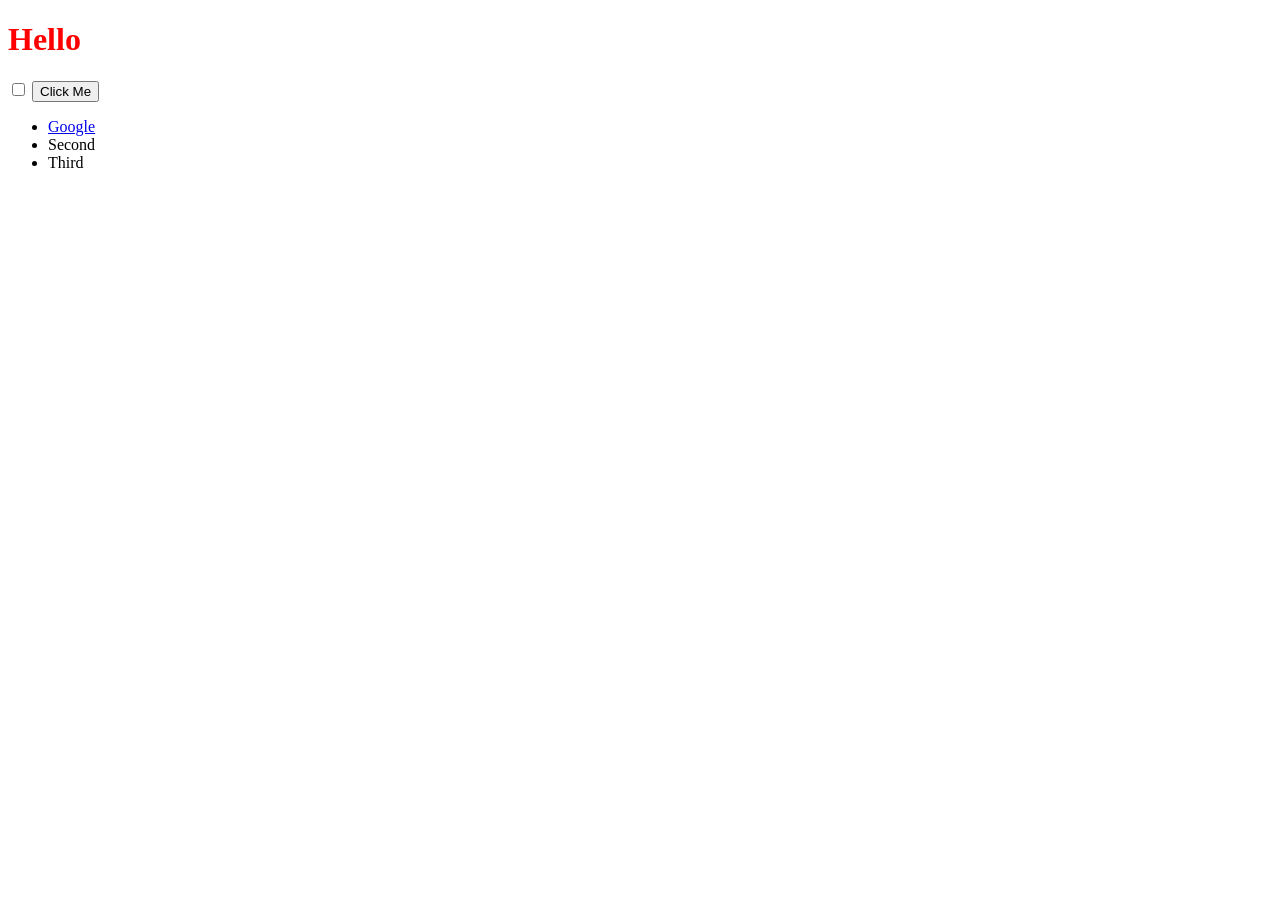
<file: 16.1 DOM Challenge Starting Files/index.html>
<!DOCTYPE html>
<html lang="en" dir="ltr">
  <head>
    <meta charset="utf-8">
    <title>My Website</title>
    <link rel="stylesheet" href="styles.css">

  </head>
  <body>

    <h1>Hello</h1>

    <input type="checkbox">

    <button style=":active color:red;">Click Me</button>

    <ul>
      <li class="list">
        <a href="https://www.google.com">Google</a>
      </li>
      <li class="list">Second</li>
      <li class="list">Third</li>
    </ul>

  </body>

</html>
</file>
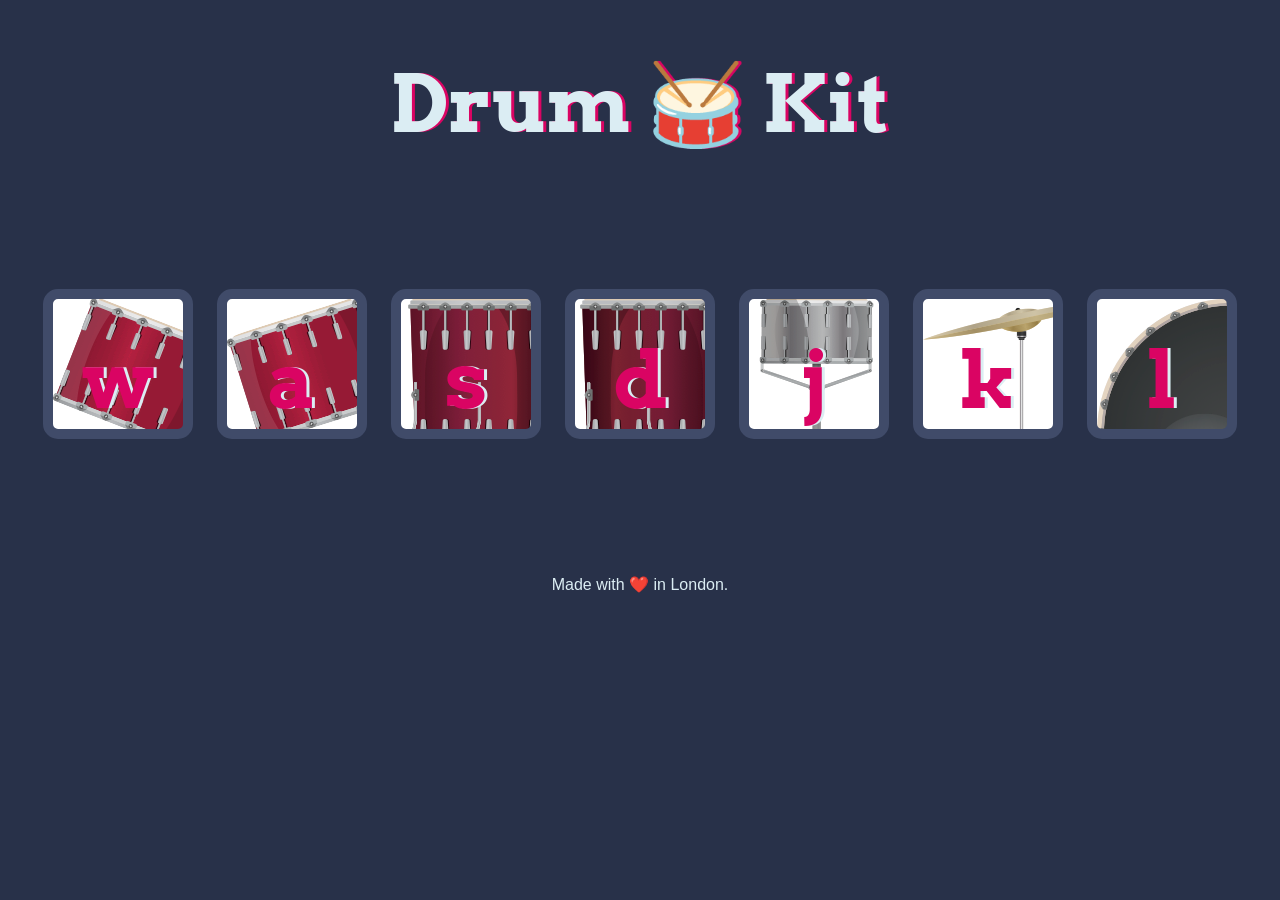
<file: 18.1 Drum Kit Starting Files/index.html>
<!DOCTYPE html>
<html lang="en" dir="ltr">

<head>
  <meta charset="utf-8">
  <title>Drum Kit</title>
  <link rel="stylesheet" href="styles.css">
  <link href="https://fonts.googleapis.com/css?family=Arvo" rel="stylesheet">
</head>

<body>

  <h1 id="title">Drum 🥁 Kit</h1>
  <div class="set">
    <button class="w drum">w</button>
    <button class="a drum">a</button>
    <button class="s drum">s</button>
    <button class="d drum">d</button>
    <button class="j drum">j</button>
    <button class="k drum">k</button>
    <button class="l drum">l</button>
  </div>


  <footer>
    Made with ❤️ in London.
  </footer>
  <script src = "index.js" charset="utf-8"></script>
</body>

</html>
</file>
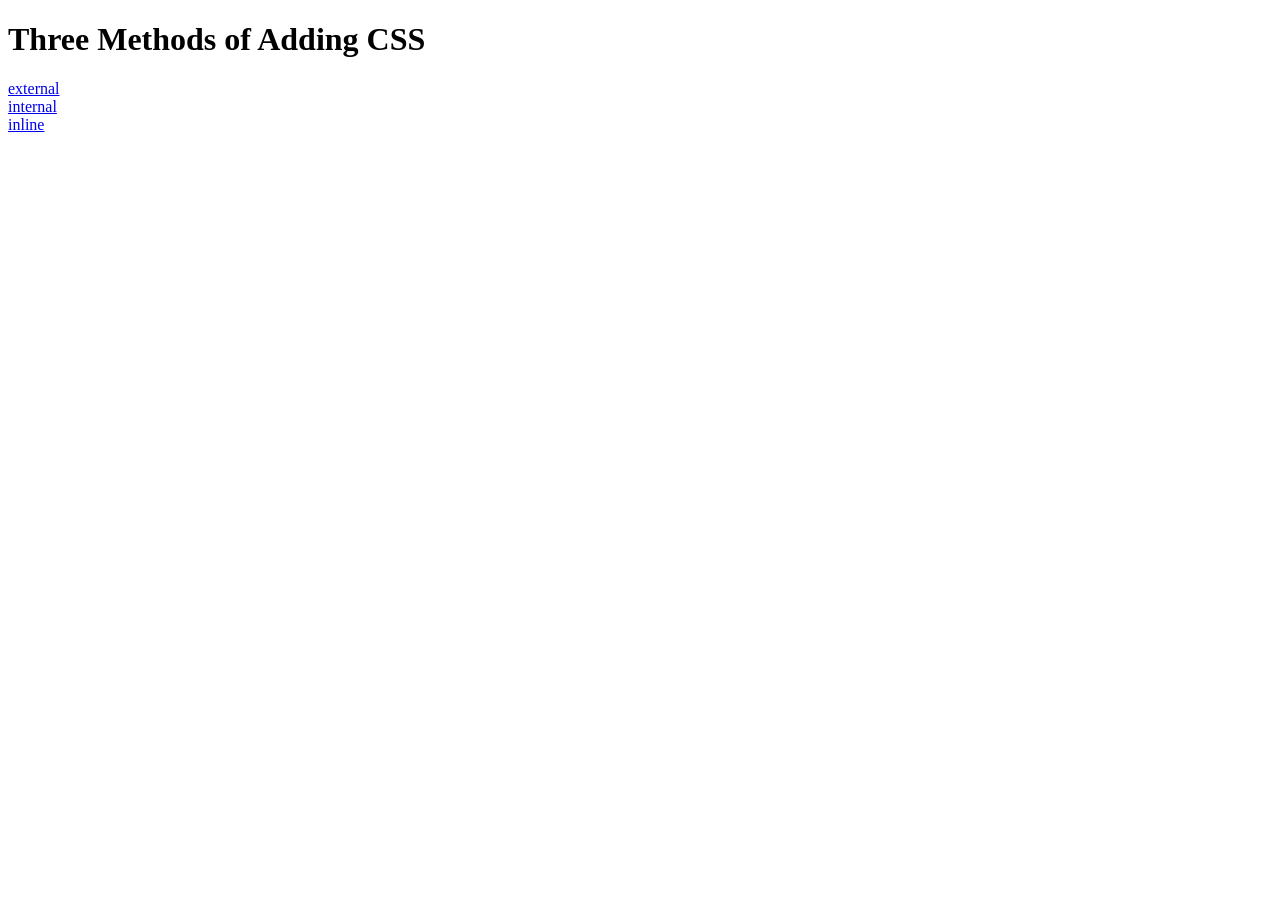
<file: 5.1. Adding CSS/index.html>
<!DOCTYPE html>
<html lang="en">

<head>
  <meta charset="UTF-8">
  <title>Adding CSS</title>
</head>

<body>
  <h1>Three Methods of Adding CSS</h1>
  <!-- Create 3 Links to The 3 Webpages: inline, internal and external -->
   <a href = "external.html"> external </a><br>
   <a href = "internal.html"> internal </a><br>
   <a href = "inline.html"> inline </a><br>
</body>

</html>
</file>
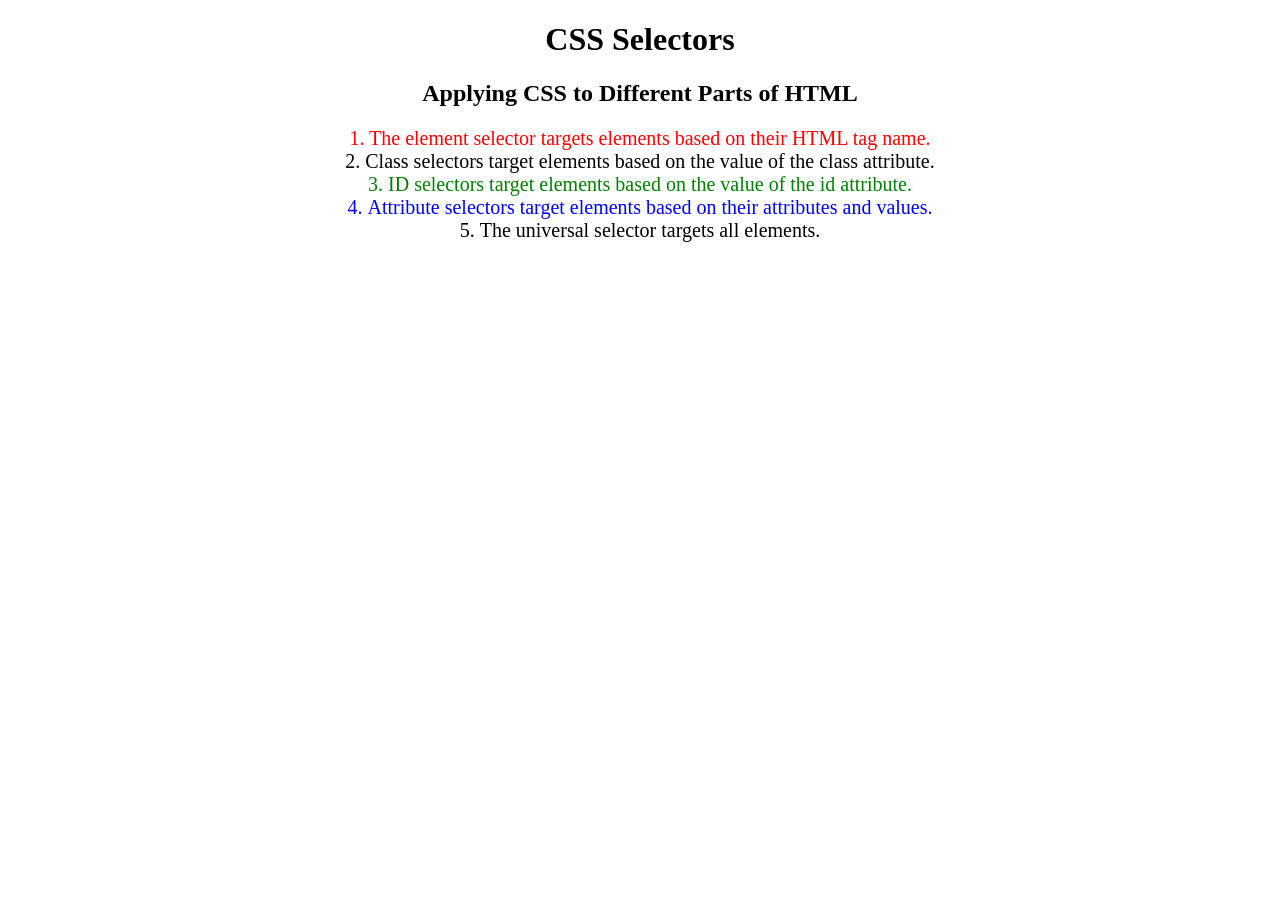
<file: 5.3 CSS Selectors/index.html>
<!DOCTYPE html>
<html lang="en">

<head>
  <meta charset="UTF-8">
  <title>CSS Selectors</title>
  <link rel="stylesheet" href="./style.css" />
</head>

<body>
  <h1>CSS Selectors</h1>
  <h2>Applying CSS to Different Parts of HTML</h2>
  <!-- TODO 1: Set the CSS for all paragraph tags to "color: red" -->
  <p class="note">1. The element selector targets elements based on their HTML tag name.</p>

  <ol>
    <!-- TODO 2: Set the CSS for all elements with a class of "note" to "font-size: 20px" -->
    <li class="note" value="2">Class selectors target elements based on the value of the class attribute.</li>

    <!-- TODO 3: Set the CSS for the element with an id of "id-selector-demo" to "color: green" -->
    <li class="note" id="id-selector-demo" value="3">ID selectors target elements based on the value of the id
      attribute.</li>

    <!-- TODO 4: Set the CSS for the li elements that have the "value" attribute set to "4" to have "color: blue" -->
    <li class="note" value="4">Attribute selectors target elements based on their attributes and values.</li>

    <!-- TODO 5: Set all elements to have "text-align: center" -->
    <li class="note" value="5">The universal selector targets all elements.</li>
  </ol>
</body>

</html>
</file>
<file: 16.1 DOM Challenge Starting Files/styles.css>
h1 {
  color: red;
}
</file>
<file: 18.1 Drum Kit Starting Files/styles.css>
body {
  text-align: center;
  background-color: #283149;
}

h1 {
  font-size: 5rem;
  color: #DBEDF3;
  font-family: "Arvo", cursive;
  text-shadow: 3px 0 #DA0463;

}

footer {
  color: #DBEDF3;
  font-family: sans-serif;
}

.w {
  background-image: url("images/tom1.png");
}

.a {
  background-image: url("images/tom2.png");
}

.s {
  background-image: url("images/tom3.png");
}

.d {
  background-image: url("images/tom4.png");
}

.j {
  background-image: url("images/snare.png");
}

.k {
  background-image: url("images/crash.png");
}

.l {
  background-image: url("images/kick.png");
}

.set {
  margin: 10% auto;
}

.game-over {
  background-color: red;
  opacity: 0.8;
}

.pressed {
  box-shadow: 0 3px 4px 0 #DBEDF3;
  opacity: 0.5;
}

.red {
  color: red;
}

.drum {
  outline: none;
  border: 10px solid #404B69;
  font-size: 5rem;
  font-family: 'Arvo', cursive;
  line-height: 2;
  font-weight: 900;
  color: #DA0463;
  text-shadow: 3px 0 #DBEDF3;
  border-radius: 15px;
  display: inline-block;
  width: 150px;
  height: 150px;
  text-align: center;
  margin: 10px;
  background-color: white;
}
</file>
<file: 5.3 CSS Selectors/style.css>
ol {
  margin-left: -40px;
  margin-top: -20px;
  list-style-position: inside;
}

/* Write your CSS below, don't change the rules above. */
p {
  color: red;
}

.note {
  font-size: 20px
}

#id-selector-demo {
  color: green
}

li[value="4"] {
  color: blue
}

* {
  text-align: center
}
</file>
